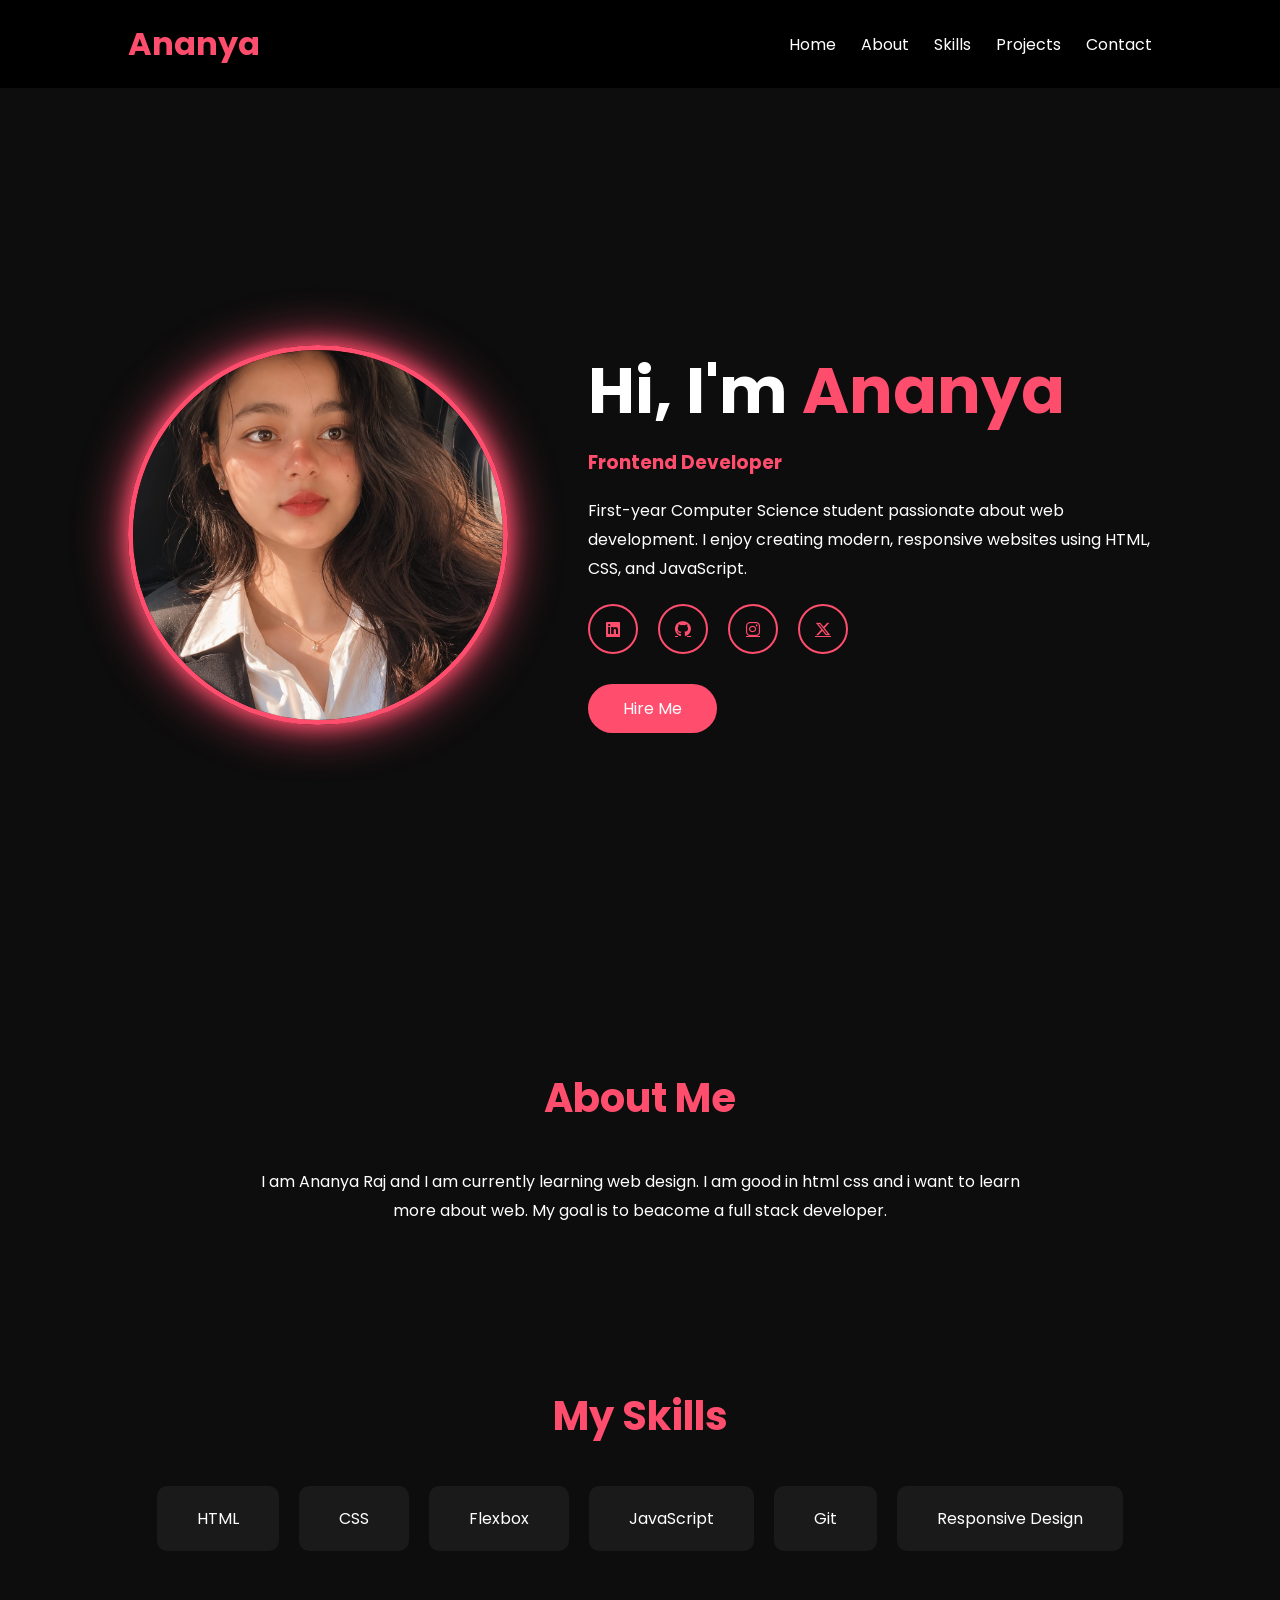
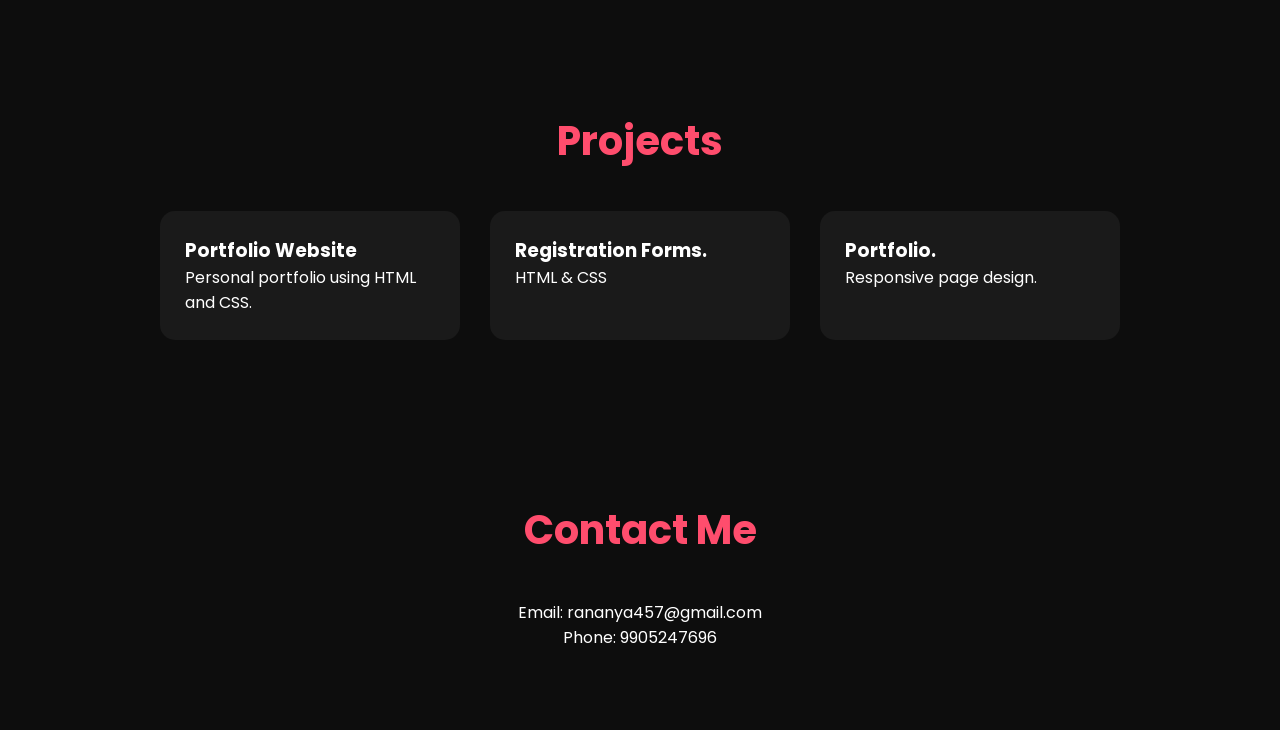
<file: index.html>
<!DOCTYPE html>
<html lang="en">
<head>
    <meta charset="UTF-8">
    <meta name="viewport" content="width=device-width, initial-scale=1.0">
    <title>My Portfolio</title>

    <link rel="stylesheet" href="style.css">

    <link rel="stylesheet"
    href="https://cdnjs.cloudflare.com/ajax/libs/font-awesome/6.5.1/css/all.min.css">
</head>
<body>

    <header>
        <div class="logo">Ananya</div>

        <nav>
            <ul>
                <li><a href="#home">Home</a></li>
                <li><a href="#about">About</a></li>
                <li><a href="#skills">Skills</a></li>
                <li><a href="#projects">Projects</a></li>
                <li><a href="#contact">Contact</a></li>
            </ul>
        </nav>
    </header>

    <section class="home" id="home">

        <div class="home-img">
            <img src="image.jpeg" alt="Profile">
        </div>

        <div class="home-content">
            <h1>Hi, I'm <span>Ananya</span></h1>

            <h3>Frontend Developer</h3>

            <p>
                First-year Computer Science student passionate
                about web development. I enjoy creating modern,
                responsive websites using HTML, CSS, and JavaScript.
            </p>

            <div class="social-icons">
                <a href="#www.linkedin.com/in/
ananya-raj-5b474841b"><i class="fab fa-linkedin"></i></a>
                <a href="#https://github.com/"><i class="fab fa-github"></i></a>
                <a href="#https://www.instagram.com/invites/contact/?utm_source=ig_contact_invite&utm_medium"><i class="fab fa-instagram"></i></a>
                <a href="#"><i class="fab fa-x-twitter"></i></a>
            </div>

            <a href="#" class="btn">Hire Me</a>

        </div>

    </section>

    <section class="about" id="about">
        <h2>About Me</h2>

        <p>
            I am Ananya Raj and I am currently learning web design.
	I am good in html css and i want to learn more about web.
	My goal is to beacome a full stack developer.
            
        </p>
    </section>

    <section class="skills" id="skills">

        <h2>My Skills</h2>

        <div class="skill-container">

            <div class="skill-card">HTML</div>
            <div class="skill-card">CSS</div>
            <div class="skill-card">Flexbox</div>
            <div class="skill-card">JavaScript</div>
            <div class="skill-card">Git</div>
            <div class="skill-card">Responsive Design</div>

        </div>

    </section>

    <section class="projects" id="projects">

        <h2>Projects</h2>

        <div class="project-container">

            <div class="project-card">
                <h3>Portfolio Website</h3>
                <p>Personal portfolio using HTML and CSS.</p>
            </div>

            <div class="project-card">
                <h3>Registration Forms.</h3>
                <p>HTML & CSS</p>
            </div>

            <div class="project-card">
                <h3>Portfolio.</h3>
                <p>Responsive page design.</p>
            </div>

        </div>

    </section>

    <section class="contact" id="contact">

        <h2>Contact Me</h2>

        <p>Email: rananya457@gmail.com</p>
        <p>Phone: 9905247696 </p>

    </section>

</body>
</html>
</file>
<file: style.css>
@import url('https://fonts.googleapis.com/css2?family=Poppins:wght@300;400;500;600;700&display=swap');

:root{
    --main-color:#ff4d6d;
    --bg-color:#0d0d0d;
    --text-color:#ffffff;
    --card-color:#1a1a1a;
}

*{
    margin:0;
    padding:0;
    box-sizing:border-box;
    font-family:'Poppins', sans-serif;
}

html{
    scroll-behavior:smooth;
}

body{
    background:var(--bg-color);
    color:var(--text-color);
}

header{
    display:flex;
    justify-content:space-between;
    align-items:center;
    padding:20px 10%;
    position:sticky;
    top:0;
    background:#000;
}

.logo{
    font-size:2rem;
    font-weight:700;
    color:var(--main-color);
}

nav ul{
    display:flex;
    list-style:none;
    gap:25px;
}

nav a{
    color:white;
    text-decoration:none;
    transition:.3s;
}

nav a:hover{
    color:var(--main-color);
}

.home{
    min-height:100vh;
    display:flex;
    justify-content:center;
    align-items:center;
    gap:80px;
    padding:40px 10%;
}

.home-img img{
    width:380px;
    height:380px;
    border-radius:50%;
    object-fit:cover;

    border:5px solid var(--main-color);

    box-shadow:
    0 0 20px var(--main-color),
    0 0 50px var(--main-color);
}

.home-content{
    max-width:600px;
}

.home-content h1{
    font-size:4rem;
}

.home-content span{
    color:var(--main-color);
}

.home-content h3{
    margin:10px 0;
    color:var(--main-color);
}

.home-content p{
    margin:20px 0;
    line-height:1.8;
}


.social-icons{
    display:flex;
    gap:20px;
    margin:20px 0;
}

.social-icons a{
    width:50px;
    height:50px;

    display:flex;
    justify-content:center;
    align-items:center;

    border:2px solid var(--main-color);
    border-radius:50%;

    color:var(--main-color);

    transition:.3s;
}

.social-icons a:hover{
    background:var(--main-color);
    color:white;
    transform:translateY(-5px);
}


.btn{
    display:inline-block;
    padding:12px 35px;
    background:var(--main-color);
    color:white;
    text-decoration:none;
    border-radius:30px;
    margin-top:10px;

    transition:.3s;
}

.btn:hover{
    transform:scale(1.05);
    box-shadow:0 0 20px var(--main-color);
}

section{
    padding:80px 10%;
}

section h2{
    text-align:center;
    margin-bottom:40px;
    font-size:2.5rem;
    color:var(--main-color);
}


.about p{
    text-align:center;
    max-width:800px;
    margin:auto;
    line-height:1.8;
}


.skill-container{
    display:flex;
    flex-wrap:wrap;
    justify-content:center;
    gap:20px;
}

.skill-card{
    background:var(--card-color);
    padding:20px 40px;
    border-radius:10px;
    transition:.3s;
}

.skill-card:hover{
    transform:translateY(-8px);
    background:var(--main-color);
}


.project-container{
    display:flex;
    flex-wrap:wrap;
    justify-content:center;
    gap:30px;
}

.project-card{
    background:var(--card-color);
    width:300px;
    padding:25px;
    border-radius:15px;
    transition:.3s;
}

.project-card:hover{
    transform:translateY(-10px);
    box-shadow:0 0 20px var(--main-color);
}


.contact{
    text-align:center;
}


@media(max-width:900px){

    .home{
        flex-direction:column;
        text-align:center;
    }

    .home-img img{
        width:280px;
        height:280px;
    }

    .home-content h1{
        font-size:3rem;
    }

    nav ul{
        gap:15px;
        font-size:14px;
    }
}

header{
  display:flex;
  justify-content:space-between;
  align-items:center;
}

.home{
  display:flex;
  gap:80px;
}

.skill-container{
  display:flex;
  flex-wrap:wrap;
}

.project-container{
  display:flex;
  flex-wrap:wrap;
  justify-content:center;
}
</file>
